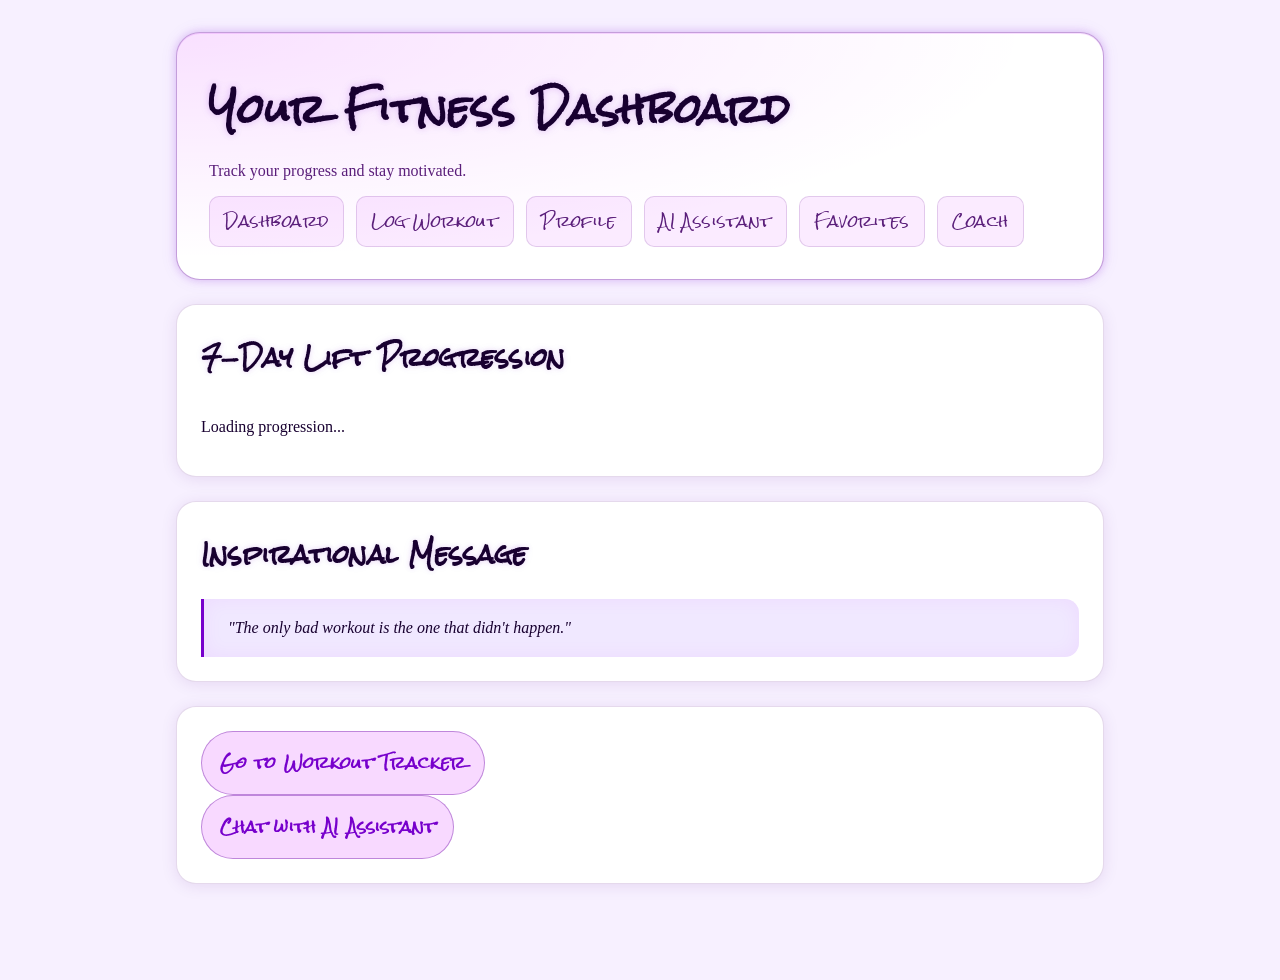
<file: home copy.html>
<!DOCTYPE html>
<html lang="en">
  <head>
    <meta charset="UTF-8" />
    <meta name="viewport" content="width=device-width, initial-scale=1.0" />
    <title>Home – Strength Tracker</title>
    <link rel="stylesheet" href="styles.css" />
  </head>
  <body>
    <main class="app-shell">
      <header class="app-header">
        <div class="header-top">
          <div>
            <h1>Your Fitness Dashboard</h1>
            <p>Track your progress and stay motivated.</p>
          </div>
          <nav class="nav-links">
            <a href="home.html">Dashboard</a>
            <a href="index.html">Log Workout</a>
            <a href="profile.html">Profile</a>
            <a href="chatbot.html">AI Assistant</a>
            <a href="favorites.html">Favorites</a>
            <a href="coach.html">Coach</a>
          </nav>
        </div>
      </header>

      <section class="log-card">
        <h2>7-Day Lift Progression</h2>
        <div id="progression-list">
          <p>Loading progression...</p>
        </div>
      </section>

      <section class="log-card">
        <h2>Inspirational Message</h2>
        <blockquote id="inspirational-message">
          "The only bad workout is the one that didn't happen."
        </blockquote>
      </section>

      <section class="log-card">
        <a href="index.html" class="account-link">Go to Workout Tracker</a>
        <br>
        <a href="chatbot.html" class="account-link">Chat with AI Assistant</a>
      </section>
    </main>

    <script src="home.js"></script>
  </body>
</html>
</file>
<file: styles.css>
@import url('https://fonts.googleapis.com/css2?family=Permanent+Marker&family=Rock+Salt&display=swap');

:root {
  color-scheme: dark;
  font-family: 'Permanent Marker', cursive;
  --font-graffiti: 'Rock Salt', cursive;
  --glow-graffiti: 0 0 14px rgba(204, 0, 255, 0.75), 0 0 36px rgba(204, 0, 255, 0.35);
  background: var(--bg);
  color: var(--text);

  --neon: #cc00ff;
  --neon-dim: rgba(204, 0, 255, 0.55);
  --neon-glow: 0 0 12px rgba(204, 0, 255, 0.7), 0 0 32px rgba(204, 0, 255, 0.35);
  --neon-glow-sm: 0 0 8px rgba(204, 0, 255, 0.55);
  --hot: #ff00cc;
  --bg: #07000f;
  --bg-card: #0f0020;
  --bg-surface: #160030;
  --bg-lift: #1c0038;
  --border: rgba(204, 0, 255, 0.22);
  --border-bright: rgba(204, 0, 255, 0.55);
  --text: #eddeff;
  --text-dim: #9966bb;
  --text-muted: #5a3575;
  --danger: #ff2266;
  --success: #00ffaa;

  /* theme-adaptive helpers */
  --text-heading: #ffffff;
  --glow-h2: 0 0 10px rgba(204, 0, 255, 0.5), 0 0 24px rgba(204, 0, 255, 0.2);
  --glow-h3: 0 0 8px rgba(204, 0, 255, 0.4);
  --shadow-card: 0 8px 32px rgba(0, 0, 0, 0.5);
  --bg-modal: rgba(0, 0, 0, 0.75);
  --google-btn-bg: #1a1a2e;
}

/* ── Graffiti type ───────────────────────────────────────────────── */
h1, h2, h3,
.nav-links a,
button,
.step-indicator,
legend,
.session-card-header h3,
.warmup-active-name,
.account-link {
  font-family: var(--font-graffiti);
  font-weight: 700;
  letter-spacing: 0.01em;
}

h1 {
  text-shadow: var(--glow-graffiti);
}

h2 {
  text-shadow: var(--glow-h2);
}

h3 {
  text-shadow: var(--glow-h3);
}

.nav-links a {
  text-shadow: none;
  letter-spacing: 0.03em;
}

.nav-links a:hover {
  text-shadow: var(--neon-glow-sm);
}

button {
  letter-spacing: 0.04em;
}

* {
  box-sizing: border-box;
}

html {
  overflow-x: hidden;
}

body {
  margin: 0;
  min-height: 100dvh; /* dvh accounts for Safari's collapsible address bar */
  overflow-x: hidden;
  width: 100%;
  background: var(--bg);
}

/* ── Layout ─────────────────────────────────────────────────────── */
.app-shell {
  max-width: 960px;
  margin: 0 auto;
  /* Safe area insets for iPhone notch + home bar */
  padding: 0
    max(1rem, env(safe-area-inset-right))
    max(4rem, calc(2rem + env(safe-area-inset-bottom)))
    max(1rem, env(safe-area-inset-left));
  min-width: 0;
}

@media (min-width: 640px) {
  .app-shell {
    margin: 2rem auto;
  }
}

/* ── Header ──────────────────────────────────────────────────────── */
.app-header {
  background: var(--bg-card);
  border: 1px solid var(--border-bright);
  color: var(--text);
  padding: 2rem;
  border-radius: 24px;
  box-shadow: var(--neon-glow), inset 0 1px 0 rgba(204, 0, 255, 0.12);
  position: relative;
  overflow: hidden;
}

.app-header::before {
  content: '';
  position: absolute;
  inset: 0;
  background: radial-gradient(ellipse at top left, rgba(204, 0, 255, 0.12) 0%, transparent 65%);
  pointer-events: none;
}

.app-header h1 {
  margin: 0 0 0.5rem;
  font-size: clamp(1.8rem, 3vw, 2.8rem);
  color: var(--text-heading);
  text-shadow: var(--glow-graffiti);
  letter-spacing: 0.02em;
}

.app-header p {
  margin: 0;
  color: var(--text-dim);
}

.header-top {
  display: flex;
  flex-wrap: wrap;
  justify-content: space-between;
  align-items: center;
  gap: 1rem;
  position: relative;
}

.nav-links {
  display: flex;
  gap: 0.75rem;
  flex-wrap: wrap;
}

.nav-links a {
  color: var(--text-dim);
  text-decoration: none;
  padding: 0.45rem 0.9rem;
  border-radius: 10px;
  background: rgba(204, 0, 255, 0.08);
  border: 1px solid var(--border);
  font-weight: 400;
  font-size: 0.95rem;
  transition: all 0.2s ease;
}

.nav-links a:hover {
  color: var(--text-heading);
  background: rgba(204, 0, 255, 0.2);
  border-color: var(--border-bright);
  text-shadow: var(--neon-glow-sm);
  box-shadow: var(--neon-glow-sm);
}

.account-link {
  display: inline-flex;
  align-items: center;
  justify-content: center;
  padding: 0.75rem 1.1rem;
  border-radius: 999px;
  background: rgba(204, 0, 255, 0.15);
  border: 1px solid var(--border-bright);
  color: var(--neon);
  text-decoration: none;
  font-weight: 700;
  transition: all 0.2s ease;
}

.account-link:hover {
  background: rgba(204, 0, 255, 0.28);
  box-shadow: var(--neon-glow-sm);
}

/* ── Cards ───────────────────────────────────────────────────────── */
.workout-form-card,
.log-card,
.signup-card {
  background: var(--bg-card);
  border: 1px solid var(--border);
  margin-top: 1.5rem;
  border-radius: 20px;
  padding: 1.5rem;
  box-shadow: var(--shadow-card);
}

.workout-form-card h2,
.log-card h2 {
  margin: 0 0 1rem;
  color: var(--text);
}

/* ── Step wizard ─────────────────────────────────────────────────── */
.step-indicator {
  margin-top: 1rem;
  font-weight: 700;
  color: var(--neon);
  text-align: center;
  padding: 0.5rem;
  background: rgba(204, 0, 255, 0.08);
  border-radius: 12px;
  border: 1px solid var(--border);
  text-shadow: var(--neon-glow-sm);
}

.step {
  display: none;
  margin-top: 1.5rem;
  animation: fadeIn 0.3s ease-in-out;
}

.step.active {
  display: block;
}

@keyframes fadeIn {
  from { opacity: 0; transform: translateY(10px); }
  to   { opacity: 1; transform: translateY(0); }
}

.wizard-footer {
  display: flex;
  justify-content: space-between;
  align-items: center;
  gap: 0.75rem;
  margin-top: 2rem;
  padding-top: 1.5rem;
  border-top: 1px solid var(--border);
}

.button-row {
  display: flex;
  flex-wrap: wrap;
  gap: 1rem;
  margin-top: 1rem;
}

/* ── Buttons ─────────────────────────────────────────────────────── */
button {
  cursor: pointer;
  border: none;
  border-radius: 14px;
  padding: 1rem 1.25rem;
  background: var(--neon);
  color: #fff;
  font-weight: 700;
  font-family: var(--font-graffiti);
  font-weight: 700;
  transition: all 0.2s ease;
  box-shadow: 0 0 14px rgba(204, 0, 255, 0.45);
}

button:hover {
  transform: translateY(-2px);
  box-shadow: var(--neon-glow);
  background: #d900ff;
}

button:disabled {
  opacity: 0.35;
  cursor: not-allowed;
  transform: none;
  box-shadow: none;
}

.primary-button,
.btn-primary {
  background: var(--neon);
  color: #fff;
  border: none;
  border-radius: 14px;
  padding: 1rem 1.25rem;
  font-weight: 700;
  box-shadow: 0 0 14px rgba(204, 0, 255, 0.45);
}

.primary-button:hover,
.btn-primary:hover {
  background: #d900ff;
  box-shadow: var(--neon-glow);
  transform: translateY(-2px);
}

.secondary-button,
.btn-secondary {
  background: transparent;
  color: var(--text-dim);
  border: 1px solid var(--border);
  border-radius: 14px;
  padding: 1rem 1.25rem;
  font-weight: 700;
  box-shadow: none;
}

.secondary-button:hover,
.btn-secondary:hover {
  color: var(--text);
  border-color: var(--border-bright);
  background: rgba(204, 0, 255, 0.08);
  box-shadow: var(--neon-glow-sm);
  transform: translateY(-1px);
}

.google-button {
  background: var(--google-btn-bg);
  color: var(--text);
  border: 1px solid var(--border);
  border-radius: 14px;
  padding: 1rem 1.25rem;
  font-weight: 700;
}

.google-button:hover {
  border-color: var(--border-bright);
  background: #220040;
  box-shadow: var(--neon-glow-sm);
}

/* ── Inputs ──────────────────────────────────────────────────────── */
input,
textarea,
select {
  width: 100%;
  padding: 0.9rem 1rem;
  border-radius: 14px;
  border: 1px solid var(--border);
  font-size: 1rem;
  font-family: inherit;
  background: var(--bg-surface);
  color: var(--text);
  transition: border-color 0.2s ease, box-shadow 0.2s ease;
  outline: none;
}

input:focus,
textarea:focus,
select:focus {
  border-color: var(--neon);
  box-shadow: var(--neon-glow-sm);
}

input::placeholder,
textarea::placeholder {
  color: var(--text-muted);
}

select option {
  background: var(--bg-surface);
  color: var(--text);
}

textarea {
  resize: vertical;
}

#edit-warmup-steps {
  min-height: 120px;
}

label {
  display: block;
  font-weight: 600;
  margin-bottom: 0.75rem;
  color: var(--text-dim);
  font-size: 0.93rem;
}

fieldset {
  border: 1px solid var(--border);
  border-radius: 16px;
  padding: 1rem 1.25rem;
}

legend {
  padding: 0 0.5rem;
  font-weight: 700;
  color: var(--neon);
}

.row {
  display: grid;
  grid-template-columns: repeat(auto-fit, minmax(min(150px, 100%), 1fr));
  gap: 1rem;
}

@media (max-width: 640px) {
  .row {
    grid-template-columns: 1fr;
  }
}

.workout-form-card form,
.log-card form,
.signup-card form {
  display: grid;
  gap: 1.25rem;
}

/* ── Autocomplete ────────────────────────────────────────────────── */
.autocomplete-label {
  position: relative;
}

.autocomplete {
  position: relative;
}

.suggestion-list {
  display: none;
  position: absolute;
  width: 100%;
  margin: 0.5rem 0 0;
  padding: 0.25rem 0;
  list-style: none;
  background: var(--bg-lift);
  border: 1px solid var(--border-bright);
  border-radius: 16px;
  box-shadow: var(--neon-glow), 0 12px 32px rgba(0, 0, 0, 0.6);
  max-height: 220px;
  overflow-y: auto;
  z-index: 10;
}

.suggestion-item {
  padding: 0.75rem 1rem;
  cursor: pointer;
  color: var(--text);
  font-size: 0.95rem;
}

.suggestion-item:hover,
.suggestion-item.active {
  background: rgba(204, 0, 255, 0.15);
  color: var(--text-heading);
}

/* ── Misc form ───────────────────────────────────────────────────── */
.favorite-checkbox {
  display: flex;
  align-items: center;
  gap: 0.5rem;
  margin: 1rem 0 0;
  font-weight: 600;
  color: var(--text-dim);
}

.favorite-checkbox input {
  width: 18px;
  height: 18px;
  accent-color: var(--neon);
}

.checkbox-grid {
  display: grid;
  grid-template-columns: repeat(auto-fit, minmax(min(180px, 100%), 1fr));
  gap: 0.75rem;
}

.checkbox-grid label {
  display: flex;
  align-items: center;
  gap: 0.75rem;
  font-weight: 500;
  color: var(--text);
  margin-bottom: 0;
}

/* ── Workout / session cards ─────────────────────────────────────── */
.current-workout-card {
  margin-top: 1.5rem;
}

.session-card {
  border: 1px solid var(--border);
  border-radius: 18px;
  padding: 1rem;
  margin-bottom: 1rem;
  background: var(--bg-card);
  transition: border-color 0.2s ease;
}

.session-card:hover {
  border-color: var(--border-bright);
}

.session-card-header {
  display: flex;
  justify-content: space-between;
  align-items: flex-start;
  gap: 1rem;
  margin-bottom: 1rem;
}

.session-meta {
  color: var(--text-muted);
  font-size: 0.95rem;
  margin-top: 0.25rem;
}

.session-actions {
  display: flex;
  flex-wrap: wrap;
  gap: 0.75rem;
}

.exercise-list {
  display: grid;
  gap: 0.75rem;
}

.exercise-item {
  display: flex;
  justify-content: space-between;
  align-items: center;
  gap: 1rem;
  background: var(--bg-surface);
  border: 1px solid var(--border);
  border-radius: 14px;
  padding: 0.85rem 1rem;
  transition: border-color 0.2s ease;
}

.exercise-item:hover {
  border-color: rgba(204, 0, 255, 0.4);
}

.exercise-summary {
  display: grid;
  gap: 0.25rem;
}

.exercise-summary strong {
  font-size: 1rem;
  color: var(--text);
}

.exercise-summary span {
  color: var(--text-dim);
  font-size: 0.93rem;
}

.exercise-actions {
  display: flex;
  gap: 0.5rem;
  align-items: center;
}

.drag-handle {
  cursor: grab;
  color: var(--text-dim);
  font-size: 1.4rem;
  padding: 0.25rem 0.6rem;
  user-select: none;
  line-height: 1;
  flex-shrink: 0;
  touch-action: none;
  min-width: 2.5rem;
  min-height: 2.5rem;
  display: flex;
  align-items: center;
  justify-content: center;
}

.drag-handle:active {
  cursor: grabbing;
  color: var(--neon);
}

.exercise-item[draggable] {
  cursor: default;
}

.exercise-item.dragging {
  opacity: 0.35;
  border-style: dashed;
}

.exercise-item.drag-over {
  border-color: var(--border-bright);
  background: rgba(204, 0, 255, 0.1);
}

.btn-icon {
  background: var(--bg-lift);
  color: var(--text-dim);
  border: 1px solid var(--border);
  border-radius: 8px;
  padding: 0;
  width: 2rem;
  height: 2rem;
  font-size: 0.9rem;
  display: flex;
  align-items: center;
  justify-content: center;
  cursor: pointer;
  transition: all 0.15s ease;
  box-shadow: none;
}

.btn-icon:hover:not(:disabled) {
  background: rgba(204, 0, 255, 0.15);
  border-color: var(--border-bright);
  color: #fff;
  transform: none;
  box-shadow: none;
}

.btn-icon:disabled {
  opacity: 0.2;
  cursor: not-allowed;
}

.exercise-delete,
.remove-favorite {
  border: none;
  background: rgba(255, 34, 102, 0.15);
  color: var(--danger);
  border: 1px solid rgba(255, 34, 102, 0.3);
  border-radius: 12px;
  padding: 0.5rem 0.75rem;
  cursor: pointer;
  font-weight: 600;
  box-shadow: none;
  font-family: inherit;
}

.exercise-delete:hover,
.remove-favorite:hover {
  background: rgba(255, 34, 102, 0.28);
  box-shadow: 0 0 10px rgba(255, 34, 102, 0.4);
  transform: translateY(-1px);
}

.favorite-toggle,
.exercise-favorite {
  border: 1px solid var(--border);
  background: var(--bg-lift);
  color: var(--text-dim);
  width: 2.5rem;
  height: 2.5rem;
  border-radius: 12px;
  font-size: 1.25rem;
  display: inline-flex;
  align-items: center;
  justify-content: center;
  transition: all 0.2s ease;
  box-shadow: none;
}

.exercise-favorite {
  width: 2rem;
  height: 2rem;
  font-size: 1rem;
  border-radius: 8px;
}

.favorite-toggle:hover,
.exercise-favorite:hover {
  border-color: var(--border-bright);
  color: var(--neon);
  background: rgba(204, 0, 255, 0.1);
  box-shadow: var(--neon-glow-sm);
  transform: none;
}

.favorite-active {
  background: rgba(255, 200, 0, 0.12) !important;
  color: #ffcc00 !important;
  border-color: rgba(255, 200, 0, 0.4) !important;
  box-shadow: 0 0 8px rgba(255, 200, 0, 0.3) !important;
}

.exercise-card-header {
  display: flex;
  justify-content: space-between;
  align-items: center;
  margin-bottom: 0.75rem;
}

/* ── Log header / clear ──────────────────────────────────────────── */
.log-header {
  display: flex;
  justify-content: space-between;
  align-items: center;
  gap: 1rem;
}

#clear-log {
  background: rgba(255, 34, 102, 0.15);
  color: var(--danger);
  border: 1px solid rgba(255, 34, 102, 0.35);
  box-shadow: none;
}

#clear-log:hover {
  background: rgba(255, 34, 102, 0.28);
  box-shadow: 0 0 12px rgba(255, 34, 102, 0.45);
}

.workout-list {
  display: grid;
  gap: 1rem;
}

.exercise-card {
  padding: 1.2rem;
  border-radius: 18px;
  border: 1px solid var(--border);
  background: var(--bg-card);
  transition: border-color 0.2s ease;
}

.exercise-card:hover {
  border-color: rgba(204, 0, 255, 0.4);
}

.exercise-card h3 {
  margin: 0 0 0.5rem;
  color: var(--text);
}

.exercise-meta {
  display: flex;
  flex-wrap: wrap;
  gap: 0.75rem 1.5rem;
  color: var(--text-dim);
}

.empty-state {
  color: var(--text-muted);
  padding: 1.25rem;
  border-radius: 16px;
  background: var(--bg-surface);
  border: 1px dashed var(--border);
}

.rep-hint {
  margin: 0;
  font-size: 0.78rem;
  font-weight: 600;
  color: var(--neon-dim, rgba(204, 0, 255, 0.55));
  text-align: center;
  letter-spacing: 0.02em;
}

/* ── Auth ────────────────────────────────────────────────────────── */
.hidden {
  display: none !important;
}

.signin-error {
  color: var(--danger);
  margin-top: 0.75rem;
  font-size: 0.95rem;
}

.signin-form {
  margin-top: 1rem;
}

.signin-form label {
  display: block;
  margin-bottom: 1rem;
}

.back-link {
  margin-top: 1rem;
  display: inline-block;
  color: var(--neon);
  text-decoration: none;
}

.back-link:hover {
  text-shadow: var(--neon-glow-sm);
}

/* ── Chatbot ─────────────────────────────────────────────────────── */
.chat-section {
  margin-top: 2rem;
  padding: 1.5rem;
  border-radius: 18px;
  border: 1px solid var(--border);
  background: var(--bg-card);
}

.chat-messages {
  height: 400px;
  overflow-y: auto;
  margin-bottom: 1rem;
  padding: 1rem;
  border-radius: 12px;
  background: var(--bg);
  border: 1px solid var(--border);
}

.message {
  margin-bottom: 1rem;
  padding: 0.75rem;
  border-radius: 12px;
}

.bot-message {
  background: var(--bg-surface);
  border: 1px solid var(--border);
  color: var(--text);
}

.user-message {
  background: rgba(204, 0, 255, 0.15);
  border: 1px solid var(--border-bright);
  color: #fff;
  text-align: right;
}

.chat-input-container {
  display: flex;
  gap: 0.5rem;
  align-items: center;
  min-width: 0;
}

#chat-input {
  flex: 1;
  padding: 0.75rem;
  border: 1px solid var(--border);
  border-radius: 12px;
  font-size: 1rem;
  background: var(--bg-surface);
  color: var(--text);
}

#chat-input:focus {
  border-color: var(--neon);
  box-shadow: var(--neon-glow-sm);
}

#voice-input-btn,
#voice-output-btn {
  padding: 0.75rem;
  border: 1px solid var(--border);
  border-radius: 12px;
  background: var(--bg-lift);
  color: var(--text-dim);
  cursor: pointer;
  font-size: 1rem;
  transition: all 0.2s ease;
  box-shadow: none;
}

#voice-input-btn:hover,
#voice-output-btn:hover {
  border-color: var(--border-bright);
  color: var(--neon);
  background: rgba(204, 0, 255, 0.12);
  transform: none;
  box-shadow: var(--neon-glow-sm);
}

#send-button {
  padding: 0.75rem 1.5rem;
}

/* ── Divider ─────────────────────────────────────────────────────── */
.divider {
  text-align: center;
  margin: 2rem 0;
  color: var(--text-muted);
  font-weight: 600;
  position: relative;
}

.divider::before,
.divider::after {
  content: '';
  position: absolute;
  top: 50%;
  width: 40%;
  height: 1px;
  background: var(--border);
}

.divider::before { left: 0; }
.divider::after  { right: 0; }

/* ── Coach ───────────────────────────────────────────────────────── */
.coach-screen {
  animation: fadeIn 0.3s ease;
}

.coach-screen.hidden {
  display: none !important;
}

.workouts-grid {
  display: grid;
  grid-template-columns: repeat(auto-fill, minmax(min(200px, 100%), 1fr));
  gap: 1rem;
  margin-bottom: 1rem;
}

.coach-workout-card {
  background: var(--bg-card);
  border: 1px solid var(--border);
  border-radius: 16px;
  padding: 1.5rem;
  text-align: center;
  transition: border-color 0.2s ease, background 0.2s ease;
  display: flex;
  flex-direction: column;
  gap: 1rem;
}

.coach-workout-card:hover {
  border-color: var(--border-bright);
  background: rgba(204, 0, 255, 0.04);
}

.workout-card-actions {
  display: flex;
  gap: 0.5rem;
  justify-content: center;
}

.workout-card-actions button {
  flex: 1;
}

.coach-workout-card h3 {
  margin: 0;
  color: var(--text);
  font-size: 1.1rem;
}

.coach-workout-card p {
  margin: 0;
  color: var(--text-dim);
  font-size: 0.95rem;
}

.coach-progress {
  margin-bottom: 1.5rem;
}

#progress-text {
  font-size: 0.95rem;
  color: var(--text-dim);
  margin-bottom: 0.5rem;
  font-weight: 600;
}

.progress-bar {
  width: 100%;
  height: 8px;
  background: var(--bg-lift);
  border-radius: 999px;
  overflow: hidden;
  border: 1px solid var(--border);
}

#progress-fill {
  height: 100%;
  background: linear-gradient(90deg, var(--neon), var(--hot));
  box-shadow: 0 0 12px rgba(204, 0, 255, 0.7);
  transition: width 0.3s ease;
}

.exercises-coach-list {
  display: grid;
  gap: 0.75rem;
}

.exercise-selection-item {
  background: var(--bg-surface);
  border: 1px solid var(--border);
  border-radius: 14px;
  padding: 1rem;
  display: flex;
  justify-content: space-between;
  align-items: center;
  gap: 1rem;
  transition: all 0.2s ease;
}

.exercise-selection-item:hover {
  border-color: var(--border-bright);
  background: rgba(204, 0, 255, 0.07);
}

.exercise-selection-item.logged {
  background: rgba(0, 255, 170, 0.06);
  border-color: rgba(0, 255, 170, 0.3);
}

.exercise-selection-item.missed {
  background: rgba(255, 200, 0, 0.06);
  border-color: rgba(255, 200, 0, 0.3);
}

.exercise-selection-info {
  display: grid;
  gap: 0.25rem;
  flex: 1;
}

.exercise-selection-info strong {
  color: var(--text);
}

.exercise-selection-info span {
  color: var(--text-dim);
  font-size: 0.9rem;
}

.ex-recent-log {
  color: var(--success) !important;
  font-weight: 600;
}

.exercise-selection-item .status {
  font-weight: 600;
  color: var(--success);
}

.exercise-selection-item.missed .status {
  color: #ffcc00;
}

.button-group {
  display: flex;
  gap: 1rem;
  margin-top: 1.5rem;
  flex-wrap: wrap;
}

.button-group button {
  flex: 1;
  min-width: 120px;
}

#new-workout-form {
  display: grid;
  gap: 1rem;
}

#new-workout-form label {
  display: block;
}

#new-workout-form input,
#new-workout-form button {
  width: 100%;
}

.workout-summary {
  background: var(--bg-surface);
  border: 1px solid var(--border);
  border-radius: 14px;
  padding: 1.5rem;
  margin-bottom: 1.5rem;
}

.summary-stats {
  display: grid;
  gap: 0.5rem;
}

/* ── Automated Coach (coach.html) ────────────────────────────────── */
.coach-label {
  font-size: 0.7rem;
  font-weight: 700;
  letter-spacing: 0.12em;
  text-transform: uppercase;
  color: var(--neon);
  margin: 0 0 0.4rem;
  font-family: inherit;
}

.coach-home-card {
  text-align: center;
  padding: 2.5rem 2rem;
}

.coach-home-card h2 {
  font-size: clamp(1.6rem, 3vw, 2.4rem);
  margin: 0 0 0.4rem;
  color: var(--text-heading);
  text-shadow: var(--glow-graffiti);
}

.coach-meta {
  color: var(--text-muted);
  font-size: 0.88rem;
  margin: 0 0 0.5rem;
}

.coach-preview {
  color: var(--text-dim);
  font-size: 0.92rem;
  margin: 0 0 1.75rem;
}

.coach-home-actions {
  display: flex;
  flex-direction: column;
  gap: 0.75rem;
  align-items: center;
}

.coach-home-actions button {
  width: 100%;
  max-width: 320px;
}

.coach-choose-list {
  display: grid;
  gap: 0.75rem;
  margin-top: 1rem;
}

.coach-choose-card {
  display: flex;
  justify-content: space-between;
  align-items: center;
  padding: 1rem 1.25rem;
  background: var(--bg-surface);
  border: 1px solid var(--border);
  border-radius: 14px;
  color: var(--text);
  text-align: left;
  transition: border-color 0.2s ease, background 0.2s ease;
  gap: 1rem;
  flex-wrap: wrap;
}

.coach-choose-card:hover {
  border-color: var(--border-bright);
  background: rgba(204, 0, 255, 0.06);
}

.coach-choose-card strong {
  font-family: var(--font-graffiti);
  font-weight: 700;
  font-size: 1.05rem;
  display: block;
}

.coach-choose-card span {
  color: var(--text-muted);
  font-size: 0.85rem;
  display: block;
}

.choose-card-info {
  flex: 1;
  min-width: 0;
}

.choose-card-actions {
  display: flex;
  gap: 0.5rem;
  flex-shrink: 0;
}

.coach-progress-wrap {
  margin-bottom: 0.5rem;
}

.coach-progress-bar-track {
  width: 100%;
  height: 8px;
  background: var(--bg-lift);
  border-radius: 999px;
  overflow: hidden;
  border: 1px solid var(--border);
  margin-bottom: 0.4rem;
}

.coach-progress-bar-fill {
  height: 100%;
  background: linear-gradient(90deg, var(--neon), var(--hot));
  box-shadow: 0 0 12px rgba(204, 0, 255, 0.7);
  transition: width 0.4s ease;
  border-radius: 999px;
}

.coach-progress-label {
  font-size: 0.82rem;
  color: var(--text-muted);
  text-align: right;
  margin: 0;
}

.coach-exercise-name {
  font-size: clamp(1.8rem, 4vw, 2.8rem);
  color: var(--text-heading);
  margin: 0 0 0.5rem;
  text-shadow: var(--glow-graffiti);
  line-height: 1.1;
}

.coach-target {
  font-size: 1rem;
  color: var(--neon);
  font-weight: 600;
  margin: 0 0 0.3rem;
}

.coach-last-time {
  font-size: 0.85rem;
  color: var(--text-muted);
  margin: 0 0 1.5rem;
}

.coach-log-form {
  display: grid;
  gap: 1rem;
  margin-bottom: 1.25rem;
}

.coach-action-row {
  display: flex;
  flex-direction: column;
  gap: 0.75rem;
}

.coach-action-row button {
  width: 100%;
}

.coach-panel {
  margin-top: 1.25rem;
  background: var(--bg-surface);
  border: 1px solid var(--border-bright);
  border-radius: 16px;
  padding: 1.25rem;
  animation: fadeIn 0.2s ease;
}

.coach-panel-title {
  font-size: 0.95rem;
  font-weight: 700;
  color: var(--text);
  margin: 0 0 1rem;
}

.mt-label {
  font-size: 0.72rem;
  font-weight: 700;
  letter-spacing: 0.1em;
  text-transform: uppercase;
  color: var(--text-muted);
  margin: 0.75rem 0 0.5rem;
  font-family: inherit;
}

.mt-label:first-child { margin-top: 0; }

.coach-alt-btn {
  display: block;
  width: 100%;
  text-align: left;
  margin-bottom: 0.4rem;
  background: rgba(204, 0, 255, 0.08);
  border: 1px solid var(--border);
  color: var(--text);
  border-radius: 10px;
  padding: 0.6rem 0.9rem;
  font-size: 0.9rem;
  font-family: inherit;
  box-shadow: none;
  transition: all 0.15s ease;
}

.coach-alt-btn:hover {
  background: rgba(204, 0, 255, 0.18);
  border-color: var(--border-bright);
  transform: none;
  box-shadow: none;
}

.mt-footer {
  display: flex;
  gap: 0.75rem;
  margin-top: 1rem;
}

.mt-footer button {
  flex: 1;
  padding: 0.65rem;
  font-size: 0.85rem;
}

.coach-complete-stats {
  font-size: 2rem;
  font-family: var(--font-graffiti);
  font-weight: 700;
  color: var(--neon);
  text-shadow: var(--glow-graffiti);
  margin: 0.75rem 0 1.5rem;
}

.coach-complete-of,
.coach-complete-label {
  font-size: 1.1rem;
  color: var(--text-dim);
}

.coach-skipped-list {
  display: grid;
  gap: 0.6rem;
  margin-bottom: 1.5rem;
}

.complete-skipped-item {
  display: flex;
  justify-content: space-between;
  align-items: center;
  gap: 1rem;
  background: var(--bg-surface);
  border: 1px solid rgba(255, 200, 0, 0.3);
  border-radius: 12px;
  padding: 0.85rem 1rem;
}

.complete-skipped-item span {
  color: var(--text-dim);
  font-size: 0.95rem;
}

.complete-skipped-item button {
  flex-shrink: 0;
  padding: 0.45rem 0.85rem;
  font-size: 0.85rem;
}

.view-skipped-btn {
  width: 100%;
  margin-top: 1rem;
  font-size: 0.9rem;
  opacity: 0.85;
}

#undo-last-btn {
  width: 100%;
  margin-top: 0.5rem;
  font-size: 0.9rem;
  opacity: 0.85;
}

.end-early-wrap {
  margin-top: 2rem;
  text-align: center;
}

.end-early-btn {
  background: none;
  border: none;
  color: var(--text-muted);
  font-size: 0.78rem;
  font-family: inherit;
  padding: 0.25rem 0.5rem;
  box-shadow: none;
  text-decoration: underline;
  text-underline-offset: 3px;
  cursor: pointer;
  letter-spacing: 0.02em;
}

.end-early-btn:hover {
  color: var(--danger);
  background: none;
  transform: none;
  box-shadow: none;
}

.coach-quit-panel {
  margin-top: 1rem;
  background: rgba(255, 34, 102, 0.06);
  border: 1px solid rgba(255, 34, 102, 0.3);
  border-radius: 14px;
  padding: 1.25rem;
  text-align: center;
  animation: fadeIn 0.2s ease;
}

.quit-tease {
  font-family: var(--font-graffiti);
  font-weight: 700;
  font-size: 1.3rem;
  color: var(--danger);
  text-shadow: 0 0 12px rgba(255, 34, 102, 0.5);
  margin: 0 0 1rem;
  letter-spacing: 0.02em;
}

.quit-actions {
  display: flex;
  gap: 0.75rem;
  justify-content: center;
  flex-wrap: wrap;
}

.quit-actions button {
  flex: 1;
  min-width: 120px;
  max-width: 200px;
  padding: 0.75rem;
  font-size: 0.9rem;
}

.quit-confirm-btn {
  background: rgba(255, 34, 102, 0.2);
  color: var(--danger);
  border: 1px solid rgba(255, 34, 102, 0.4);
  box-shadow: none;
}

.quit-confirm-btn:hover {
  background: rgba(255, 34, 102, 0.35);
  box-shadow: 0 0 12px rgba(255, 34, 102, 0.4);
  transform: none;
}

.quit-discard-btn {
  background: rgba(255, 140, 0, 0.15);
  color: var(--warning, #ff8c00);
  border: 1px solid rgba(255, 140, 0, 0.35);
  box-shadow: none;
}

.quit-discard-btn:hover {
  background: rgba(255, 140, 0, 0.3);
  transform: none;
}

/* ── Set-by-set UI ───────────────────────────────────────────────── */
.set-by-set-ui {
  display: flex;
  flex-direction: column;
  gap: 0.75rem;
}

.set-current-label {
  font-family: var(--font-graffiti);
  font-size: 1.05rem;
  color: var(--neon);
  letter-spacing: 0.03em;
  margin: 0;
}

.logged-sets-list {
  display: flex;
  flex-direction: column;
  gap: 0.2rem;
}

.logged-set-item {
  font-size: 0.82rem;
  color: var(--text-muted);
  padding: 0.2rem 0;
  border-bottom: 1px solid var(--border);
}

/* ── Per-set rows ────────────────────────────────────────────────── */
.sets-detail-list {
  display: grid;
  gap: 0.5rem;
}

.set-row {
  display: grid;
  grid-template-columns: auto 1fr 1fr;
  align-items: center;
  gap: 0.5rem;
}

.set-label {
  font-size: 0.8rem;
  color: var(--text-muted);
  white-space: nowrap;
  min-width: 3rem;
}

.set-row input[type="number"] {
  padding: 0.35rem 0.5rem;
  font-size: 0.9rem;
  width: 100%;
}

/* ── Summary stats ───────────────────────────────────────────────── */
.summary-stats p {
  margin: 0;
  color: var(--text);
  font-size: 1rem;
  line-height: 1.5;
}

.summary-stats strong {
  color: var(--neon);
  text-shadow: var(--neon-glow-sm);
}

.missed-section {
  margin-top: 1.5rem;
  padding-top: 1.5rem;
  border-top: 1px solid var(--border);
}

.missed-section.hidden {
  display: none;
}

.missed-section h3 {
  margin: 0 0 1rem;
  color: var(--text);
}

#missed-list {
  margin-bottom: 1rem;
}

.add-exercise-toggle {
  width: 100%;
  margin-top: 1rem;
}

.add-exercise-panel {
  margin-top: 1rem;
  padding: 1.25rem;
  border: 1px solid var(--border);
  border-radius: 16px;
  background: var(--bg-surface);
  display: grid;
  gap: 1rem;
}

.add-exercise-panel h3 {
  margin: 0;
  color: var(--text);
}

.cancel-add-exercise {
  width: 100%;
}

.current-chatbot-workout {
  margin-top: 2rem;
  padding: 1.5rem;
  border-radius: 18px;
  border: 1px solid var(--border);
  background: var(--bg-card);
}


/* ── Warmup modal ────────────────────────────────────────────────── */
.warmup-modal-content {
  max-width: 580px;
  max-height: 88vh;
  overflow-y: auto;
}

.warmup-subtitle {
  margin: 0 0 1.25rem;
  color: var(--text-dim);
  font-size: 0.93rem;
}

.warmup-section-label {
  margin: 0 0 0.6rem;
  font-size: 0.78rem;
  font-weight: 700;
  letter-spacing: 0.08em;
  text-transform: uppercase;
  color: var(--text-muted);
}

.warmup-grid {
  display: grid;
  grid-template-columns: repeat(auto-fill, minmax(min(180px, 100%), 1fr));
  gap: 0.75rem;
  margin-bottom: 0.75rem;
}

.warmup-card {
  background: var(--bg-surface);
  border: 1px solid var(--border);
  border-radius: 14px;
  padding: 0.9rem 1rem;
  cursor: pointer;
  transition: all 0.18s ease;
}

.warmup-card:hover {
  border-color: var(--border-bright);
  background: rgba(204, 0, 255, 0.08);
  box-shadow: var(--neon-glow-sm);
}

.warmup-card-preferred {
  border-color: rgba(204, 0, 255, 0.4);
  background: rgba(204, 0, 255, 0.06);
  margin-bottom: 1.25rem;
}

.warmup-card-preferred:hover {
  border-color: var(--neon);
  box-shadow: var(--neon-glow);
}

.warmup-card-header {
  display: flex;
  justify-content: space-between;
  align-items: center;
  gap: 0.5rem;
  margin-bottom: 0.5rem;
}

.warmup-card-header strong {
  color: var(--text);
  font-size: 0.9rem;
}

.warmup-duration {
  font-size: 0.75rem;
  color: var(--neon);
  font-weight: 600;
  white-space: nowrap;
}

.warmup-steps-preview {
  margin: 0;
  padding-left: 1.1rem;
  list-style: decimal;
}

.warmup-steps-preview li {
  font-size: 0.8rem;
  color: var(--text-dim);
  line-height: 1.5;
}

.warmup-more {
  color: var(--text-muted) !important;
  font-style: italic;
}

.warmup-skip-btn {
  width: 100%;
  margin-top: 0.5rem;
}

.warmup-active-name {
  margin: 0 0 1rem;
  font-size: 1.1rem;
  font-weight: 700;
  color: var(--neon);
  text-shadow: var(--neon-glow-sm);
}

.warmup-steps-list {
  margin: 0 0 1.5rem;
  padding-left: 1.25rem;
  display: grid;
  gap: 0.6rem;
}

/* ── Favorites page card actions ─────────────────────────────────── */
.fav-card-actions {
  display: flex;
  align-items: center;
  gap: 0.5rem;
  flex-shrink: 0;
}

.fav-rename-btn {
  font-size: 0.8rem;
  padding: 0.35rem 0.7rem;
  background: transparent;
  border: 1px solid var(--border);
  color: var(--text-dim);
  border-radius: 10px;
  cursor: pointer;
  font-family: var(--font-graffiti);
  font-weight: 700;
  transition: all 0.15s ease;
  box-shadow: none;
}

.fav-rename-btn:hover {
  border-color: var(--border-bright);
  color: var(--text);
  background: rgba(204, 0, 255, 0.08);
  transform: none;
  box-shadow: none;
}

.fav-delete-btn {
  font-size: 0.8rem;
  padding: 0.35rem 0.7rem;
  background: transparent;
  border: 1px solid rgba(255, 34, 102, 0.3);
  color: var(--danger);
  border-radius: 10px;
  cursor: pointer;
  font-family: var(--font-graffiti);
  font-weight: 700;
  transition: all 0.15s ease;
  box-shadow: none;
}

.fav-delete-btn:hover {
  background: rgba(255, 34, 102, 0.12);
  border-color: var(--danger);
  transform: none;
  box-shadow: none;
}

/* ── Notebook exercise inline edit ───────────────────────────────── */
.ex-select-actions {
  display: flex;
  gap: 0.4rem;
  align-items: center;
  flex-shrink: 0;
}

.ex-inline-edit {
  margin-top: 0.6rem;
  padding-top: 0.6rem;
  border-top: 1px solid var(--border);
  display: grid;
  grid-template-columns: 1fr auto auto auto;
  gap: 0.5rem;
  align-items: end;
  animation: fadeIn 0.15s ease;
}

.ex-edit-name-wrap {
  grid-column: 1 / -1;
  position: relative;
}

.ex-edit-name-wrap .ex-edit-name {
  width: 100%;
  padding: 0.4rem 0.6rem;
  font-size: 0.9rem;
  box-sizing: border-box;
}

.ex-inline-edit .ex-edit-name {
  grid-column: 1 / -1;
  padding: 0.4rem 0.6rem;
  font-size: 0.9rem;
}

.ex-inline-edit label {
  font-size: 0.75rem;
  color: var(--text-muted);
  display: flex;
  flex-direction: column;
  gap: 0.2rem;
}

.ex-inline-edit label input {
  width: 5rem;
  padding: 0.35rem 0.5rem;
  font-size: 0.85rem;
  text-align: center;
}

.ex-inline-edit-actions {
  grid-column: 1 / -1;
  display: flex;
  gap: 0.5rem;
}

/* ── Favorites edit panel ────────────────────────────────────────── */
.fav-edit-panel {
  margin-top: 1rem;
  padding-top: 1rem;
  border-top: 1px solid var(--border);
  display: grid;
  gap: 0.75rem;
  animation: fadeIn 0.15s ease;
}

.fav-edit-exercises {
  display: grid;
  gap: 0.75rem;
}

/* Each exercise is its own form-card */
.fav-edit-row {
  background: var(--bg-lift);
  border: 1px solid var(--border);
  border-radius: 14px;
  padding: 1rem;
  display: flex;
  flex-direction: column;
  gap: 0.9rem;
  transition: border-color 0.15s, box-shadow 0.15s;
}

.fav-edit-row.dragging {
  opacity: 0.35;
  border-style: dashed;
}

.fav-edit-row.drag-over {
  border-color: var(--neon);
  box-shadow: 0 0 0 2px rgba(204, 0, 255, 0.25);
}

.fav-edit-row-header {
  display: flex;
  align-items: center;
  gap: 0.5rem;
}

.fav-drag-handle {
  cursor: grab;
  color: var(--text-dim);
  font-size: 1.1rem;
  padding: 0.2rem 0.35rem;
  user-select: none;
  touch-action: none;
  flex-shrink: 0;
  min-width: 2rem;
  min-height: 2rem;
  display: flex;
  align-items: center;
  justify-content: center;
}

.fav-drag-handle:active {
  cursor: grabbing;
  color: var(--neon);
}

.fav-edit-name {
  flex: 1;
  font-size: 0.95rem;
  padding: 0.45rem 0.65rem;
}

.fav-delete-ex-btn {
  background: transparent;
  border: 1px solid rgba(255, 34, 102, 0.3);
  color: var(--danger);
  border-radius: 8px;
  padding: 0.3rem 0.6rem;
  cursor: pointer;
  font-size: 0.8rem;
  line-height: 1;
  flex-shrink: 0;
  transition: background 0.15s;
  box-shadow: none;
}

.fav-delete-ex-btn:hover {
  background: rgba(255, 34, 102, 0.15);
  transform: none;
  box-shadow: none;
}

.fav-edit-row-body {
  display: grid;
  gap: 0.75rem;
}

.fav-edit-notes {
  width: 100%;
  resize: vertical;
}

.fav-edit-footer {
  display: flex;
  align-items: center;
  justify-content: space-between;
  flex-wrap: wrap;
  gap: 0.5rem;
}

.fav-edit-actions {
  display: flex;
  gap: 0.5rem;
}

/* ── Workout timer ───────────────────────────────────────────────── */
#workout-timer-widget {
  display: flex;
  justify-content: center;
  margin-bottom: 0.75rem;
}

#workout-timer-widget:empty {
  display: none;
  margin-bottom: 0;
}

.timer-display {
  display: inline-flex;
  align-items: center;
  gap: 0.4rem;
  font-family: var(--font-graffiti);
  font-weight: 700;
  font-size: 1.5rem;
  color: var(--neon);
  padding: 0.35rem 1rem;
  background: rgba(204, 0, 255, 0.07);
  border: 1px solid rgba(204, 0, 255, 0.25);
  border-radius: 12px;
  letter-spacing: 0.06em;
  transition: color 0.4s, border-color 0.4s, background 0.4s;
}

.timer-display.timer-low {
  color: #ffaa00;
  border-color: rgba(255, 170, 0, 0.4);
  background: rgba(255, 170, 0, 0.07);
}

.timer-display.timer-critical {
  color: var(--danger);
  border-color: rgba(255, 34, 102, 0.5);
  background: rgba(255, 34, 102, 0.1);
  animation: pulse 0.6s ease-in-out infinite alternate;
}

.timer-display.timer-done {
  color: var(--text-dim);
  border-color: var(--border);
  background: transparent;
  font-size: 1.1rem;
}

/* ── Pick Your Song overlay ──────────────────────────────────────── */
.pick-song-overlay {
  position: fixed;
  inset: 0;
  background: rgba(0, 0, 0, 0.88);
  display: flex;
  align-items: center;
  justify-content: center;
  z-index: 9999;
  cursor: pointer;
  animation: fadeIn 0.25s ease;
}

.pick-song-content {
  text-align: center;
  padding: 2rem;
}

.pick-song-text {
  font-family: var(--font-graffiti);
  font-weight: 700;
  font-size: clamp(2.5rem, 12vw, 5.5rem);
  color: var(--neon);
  text-shadow: 0 0 30px rgba(204, 0, 255, 0.9), 0 0 80px rgba(204, 0, 255, 0.4);
  letter-spacing: 0.04em;
  margin: 0;
  animation: pulse 0.8s ease-in-out infinite alternate;
  line-height: 1.1;
}

.pick-song-sub {
  font-size: 1rem;
  color: var(--text-dim);
  margin: 1rem 0 0;
  letter-spacing: 0.05em;
}

/* ── Regression questionnaire modal ─────────────────────────────── */
.regression-overlay {
  position: fixed;
  inset: 0;
  background: rgba(0, 0, 0, 0.78);
  display: flex;
  align-items: center;
  justify-content: center;
  z-index: 1000;
  animation: fadeIn 0.2s ease;
  padding: 1rem;
}

.regression-modal {
  background: var(--bg-card);
  border: 1px solid rgba(255, 34, 102, 0.4);
  border-radius: 20px;
  padding: 1.75rem;
  max-width: 420px;
  width: 100%;
  box-shadow: 0 0 24px rgba(255, 34, 102, 0.25), 0 8px 32px rgba(0,0,0,0.6);
}

.regression-modal h3 {
  margin: 0 0 0.4rem;
  color: var(--danger);
  text-shadow: 0 0 12px rgba(255, 34, 102, 0.5);
}

.regression-sub {
  color: var(--text-muted);
  font-size: 0.88rem;
  margin: 0 0 1.25rem;
}

.regression-options {
  display: grid;
  gap: 0.65rem;
}

.regression-btn {
  background: var(--bg-surface);
  border: 1px solid var(--border);
  color: var(--text);
  text-align: left;
  border-radius: 14px;
  padding: 0.85rem 1rem;
  font-size: 0.93rem;
  font-family: inherit;
  font-weight: 400;
  box-shadow: none;
  transition: all 0.15s ease;
  cursor: pointer;
}

.regression-btn:hover {
  border-color: var(--border-bright);
  background: rgba(204, 0, 255, 0.1);
  transform: translateY(-1px);
  box-shadow: var(--neon-glow-sm);
}

/* ── 7-Day Progression list ──────────────────────────────────────── */
.prog-list {
  list-style: none;
  padding: 0;
  margin: 0;
  display: grid;
  gap: 0.55rem;
}

.prog-item {
  display: flex;
  flex-direction: column;
  gap: 0.2rem;
  padding: 0.5rem 0;
  border-bottom: 1px solid var(--border);
  font-size: 0.95rem;
}

.prog-item:last-child {
  border-bottom: none;
}

.prog-name {
  color: var(--text);
  font-weight: 600;
  font-family: var(--font-graffiti);
  font-weight: 700;
  font-size: 1rem;
}

.prog-details {
  display: flex;
  align-items: center;
  flex-wrap: wrap;
  gap: 0.4rem;
  font-size: 0.88rem;
}

.prog-this-week {
  color: var(--text);
}

.prog-vs {
  color: var(--text-muted);
  font-size: 0.8rem;
}

.prog-last-week {
  color: var(--text-muted);
}

.prog-delta {
  margin-left: auto;
}

.prog-same {
  color: var(--text-muted);
  font-weight: 600;
}

.prog-empty {
  color: var(--text-muted);
  font-style: italic;
}

.prog-weight {
  color: #ffd700;
  font-weight: 700;
  text-shadow: 0 0 8px rgba(255, 215, 0, 0.5);
  white-space: nowrap;
}

.prog-up {
  color: #39ff14;
  font-weight: 700;
  text-shadow: 0 0 8px rgba(57, 255, 20, 0.4);
  white-space: nowrap;
}

.prog-new {
  color: var(--text-muted);
  font-weight: 600;
  white-space: nowrap;
}

.prog-down {
  color: var(--danger);
  font-weight: 600;
  white-space: nowrap;
}

/* ── Coach complete message ──────────────────────────────────────── */
.coach-complete-message {
  font-family: var(--font-graffiti);
  font-weight: 700;
  color: var(--neon);
  text-shadow: var(--neon-glow-sm);
  font-size: 1.15rem;
  margin: 0.75rem 0 1.25rem;
  text-align: center;
  letter-spacing: 0.02em;
}

.warmup-steps-list li {
  color: var(--text);
  font-size: 1rem;
  line-height: 1.4;
}

/* ── App overview ────────────────────────────────────────────────── */
.overview-stats {
  display: flex;
  gap: 1.25rem;
  flex-wrap: wrap;
  margin-bottom: 1.25rem;
  padding-bottom: 1rem;
  border-bottom: 1px solid var(--border);
  font-size: 0.82rem;
  font-weight: 600;
  color: var(--text-muted);
}

.overview-stats span {
  color: var(--neon);
  font-size: 0.82rem;
}

.overview-grid {
  display: grid;
  grid-template-columns: repeat(auto-fit, minmax(min(220px, 100%), 1fr));
  gap: 1rem;
}

.overview-card {
  display: block;
  text-decoration: none;
  background: var(--bg-surface);
  border: 1px solid var(--border);
  border-radius: 16px;
  padding: 1.25rem;
  transition: all 0.2s ease;
}

.overview-card:hover {
  border-color: var(--border-bright);
  background: rgba(204, 0, 255, 0.08);
  box-shadow: var(--neon-glow-sm);
  transform: translateY(-2px);
}

.overview-card-icon {
  font-size: 1.75rem;
  margin-bottom: 0.6rem;
  line-height: 1;
}

.overview-card h3 {
  margin: 0 0 0.5rem;
  font-size: 1.1rem;
  color: var(--text-heading);
}

.overview-card p {
  margin: 0;
  font-size: 0.85rem;
  color: var(--text-dim);
  line-height: 1.55;
}

/* ── Modal ───────────────────────────────────────────────────────── */
.modal {
  position: fixed;
  inset: 0;
  background: var(--bg-modal);
  backdrop-filter: blur(6px);
  -webkit-backdrop-filter: blur(6px);
  display: flex;
  align-items: center;
  justify-content: center;
  z-index: 10000;
  padding: 1rem;
}

.modal-content {
  background: var(--bg-card);
  border: 1px solid var(--border-bright);
  border-radius: 24px;
  padding: 2rem;
  width: 100%;
  max-width: 520px;
  box-shadow: var(--neon-glow), 0 24px 64px rgba(0, 0, 0, 0.7);
  animation: fadeIn 0.2s ease;
}

.modal-header {
  display: flex;
  justify-content: space-between;
  align-items: center;
  margin-bottom: 1.5rem;
}

.modal-header h2 {
  margin: 0;
  color: var(--text);
}

.close-btn {
  background: rgba(204, 0, 255, 0.1);
  border: 1px solid var(--border);
  color: var(--text-dim);
  border-radius: 10px;
  width: 2.25rem;
  height: 2.25rem;
  font-size: 1.1rem;
  display: flex;
  align-items: center;
  justify-content: center;
  padding: 0;
  box-shadow: none;
}

.close-btn:hover {
  background: rgba(204, 0, 255, 0.2);
  color: #fff;
  border-color: var(--border-bright);
  box-shadow: var(--neon-glow-sm);
  transform: none;
}

/* ── Blockquote ──────────────────────────────────────────────────── */
blockquote {
  margin: 0;
  padding: 1.25rem 1.5rem;
  border-left: 3px solid var(--neon);
  background: var(--bg-surface);
  border-radius: 0 14px 14px 0;
  color: var(--text);
  font-style: italic;
  box-shadow: inset 0 0 20px rgba(204, 0, 255, 0.06);
}

/* ── Progression items ───────────────────────────────────────────── */
#progression-list {
  display: grid;
  gap: 0.75rem;
}

.progression-item {
  background: var(--bg-surface);
  border: 1px solid var(--border);
  border-radius: 14px;
  padding: 0.9rem 1rem;
  display: flex;
  justify-content: space-between;
  align-items: center;
  gap: 1rem;
  transition: border-color 0.2s ease;
}

.progression-item:hover {
  border-color: rgba(204, 0, 255, 0.4);
}

.progression-item strong {
  color: var(--text);
}

.progression-item span {
  color: var(--text-dim);
  font-size: 0.93rem;
}

.progression-up {
  color: var(--success);
  font-weight: 700;
  font-size: 0.9rem;
}

.progression-down {
  color: var(--danger);
  font-weight: 700;
  font-size: 0.9rem;
}

/* ── Mobile / iPhone ─────────────────────────────────────────────── */
@media (max-width: 600px) {
  /* Tighter header */
  .app-header {
    padding: 0.9rem 1rem;
    border-radius: 16px;
  }

  .app-header h1 {
    font-size: 1.3rem;
    letter-spacing: 0;
  }

  .app-header p {
    font-size: 0.8rem;
  }

  /* Nav: smaller pills, allow wrapping */
  .nav-links {
    gap: 0.3rem;
  }

  .nav-links a {
    padding: 0.3rem 0.5rem;
    font-size: 0.7rem;
    border-radius: 8px;
    letter-spacing: 0;
  }

  /* Cards less padded */
  .workout-form-card,
  .log-card,
  .signup-card {
    padding: 1rem;
    border-radius: 14px;
    margin-top: 1rem;
  }

  /* Buttons more compact */
  button,
  .primary-button,
  .btn-primary,
  .secondary-button,
  .btn-secondary,
  .google-button {
    padding: 0.7rem 0.9rem;
    font-size: 0.82rem;
    border-radius: 10px;
    letter-spacing: 0.01em;
  }

  /* Inputs */
  input, select, textarea {
    padding: 0.7rem 0.8rem;
    font-size: 0.9rem;
    border-radius: 10px;
  }

  /* Headings */
  h2 { font-size: 1.1rem; }
  h3 { font-size: 0.95rem; }

  /* Row layouts stack */
  .row {
    grid-template-columns: 1fr 1fr;
    gap: 0.5rem;
  }

  /* Coach exercise cards */
  .coach-exercise-card {
    padding: 0.75rem;
    gap: 0.5rem;
  }

  /* Set detail rows */
  .set-row {
    gap: 0.4rem;
  }

  .set-row input {
    padding: 0.5rem 0.4rem;
    font-size: 0.85rem;
  }

  /* Stat numbers on home */
  .stat-number { font-size: 1.6rem; }

  /* Progression list */
  .prog-item { padding: 0.35rem 0; }
  .prog-details { font-size: 0.8rem; }

}

/* ── Workout quick-edit panel ────────────────────────────────────── */
.workout-edit-panel {
  border-top: 1px solid var(--border);
  margin-top: 0.75rem;
  padding-top: 0.75rem;
  display: grid;
  gap: 0.6rem;
  animation: fadeIn 0.15s ease;
  text-align: left;
}

.wk-edit-rows {
  display: grid;
  gap: 0.5rem;
}

.wk-edit-row {
  display: flex;
  align-items: flex-end;
  gap: 0.4rem;
}

.wk-edit-name {
  flex: 1;
  min-width: 0;
  padding: 0.38rem 0.6rem;
  font-size: 0.88rem;
}

.wk-edit-nums {
  display: flex;
  gap: 0.3rem;
  flex-shrink: 0;
}

.wk-edit-nums label {
  font-size: 0.68rem;
  color: var(--text-muted);
  display: flex;
  flex-direction: column;
  gap: 0.2rem;
  margin-bottom: 0;
}

.wk-edit-nums label input {
  width: 3.6rem;
  padding: 0.38rem 0.3rem;
  font-size: 0.82rem;
  text-align: center;
}

.wk-edit-del {
  background: transparent;
  border: 1px solid rgba(255, 34, 102, 0.3);
  color: var(--danger);
  border-radius: 8px;
  padding: 0.3rem 0.55rem;
  font-size: 0.9rem;
  line-height: 1;
  flex-shrink: 0;
  box-shadow: none;
  cursor: pointer;
  transition: background 0.15s;
}

.wk-edit-del:hover {
  background: rgba(255, 34, 102, 0.12);
  transform: none;
  box-shadow: none;
}

.wk-edit-actions {
  display: flex;
  gap: 0.6rem;
}

.wk-edit-actions button {
  flex: 1;
  padding: 0.65rem;
  font-size: 0.82rem;
}

/* ── Light theme ─────────────────────────────────────────────────── */
/* Shared light vars — applied by [data-theme="light"] and by the system media query */
:root[data-theme="light"] {
  color-scheme: light;
  --neon: #7700cc;
  --neon-dim: rgba(119, 0, 204, 0.5);
  --neon-glow: 0 0 8px rgba(119, 0, 204, 0.2), 0 0 18px rgba(119, 0, 204, 0.08);
  --neon-glow-sm: 0 0 5px rgba(119, 0, 204, 0.2);
  --hot: #bb0088;
  --bg: #f7f0ff;
  --bg-card: #ffffff;
  --bg-surface: #f0e8ff;
  --bg-lift: #e4d8f8;
  --border: rgba(80, 0, 130, 0.15);
  --border-bright: rgba(100, 0, 160, 0.38);
  --text: #180030;
  --text-dim: #5a1e7a;
  --text-muted: #9a6ab0;
  --text-heading: #180030;
  --danger: #cc0033;
  --success: #007744;
  --glow-graffiti: 0 0 6px rgba(119, 0, 204, 0.18), 0 0 14px rgba(119, 0, 204, 0.06);
  --glow-h2: 0 0 5px rgba(119, 0, 204, 0.14), 0 0 12px rgba(119, 0, 204, 0.06);
  --glow-h3: 0 0 4px rgba(119, 0, 204, 0.12);
  --shadow-card: 0 2px 16px rgba(80, 0, 130, 0.1);
  --bg-modal: rgba(20, 0, 40, 0.55);
  --google-btn-bg: #ede4ff;
}

/* Auto mode: follow system when no explicit dark/light override */
@media (prefers-color-scheme: light) {
  :root:not([data-theme="dark"]):not([data-theme="light"]) {
    color-scheme: light;
    --neon: #7700cc;
    --neon-dim: rgba(119, 0, 204, 0.5);
    --neon-glow: 0 0 8px rgba(119, 0, 204, 0.2), 0 0 18px rgba(119, 0, 204, 0.08);
    --neon-glow-sm: 0 0 5px rgba(119, 0, 204, 0.2);
    --hot: #bb0088;
    --bg: #f7f0ff;
    --bg-card: #ffffff;
    --bg-surface: #f0e8ff;
    --bg-lift: #e4d8f8;
    --border: rgba(80, 0, 130, 0.15);
    --border-bright: rgba(100, 0, 160, 0.38);
    --text: #180030;
    --text-dim: #5a1e7a;
    --text-muted: #9a6ab0;
    --text-heading: #180030;
    --danger: #cc0033;
    --success: #007744;
    --glow-graffiti: 0 0 6px rgba(119, 0, 204, 0.18), 0 0 14px rgba(119, 0, 204, 0.06);
    --glow-h2: 0 0 5px rgba(119, 0, 204, 0.14), 0 0 12px rgba(119, 0, 204, 0.06);
    --glow-h3: 0 0 4px rgba(119, 0, 204, 0.12);
    --shadow-card: 0 2px 16px rgba(80, 0, 130, 0.1);
    --bg-modal: rgba(20, 0, 40, 0.55);
    --google-btn-bg: #ede4ff;
  }
}

/* Light-mode specific non-variable fixes */
:root[data-theme="light"] .google-button:hover {
  background: #dfd0ff;
  border-color: var(--border-bright);
  box-shadow: var(--neon-glow-sm);
}

@media (prefers-color-scheme: light) {
  :root:not([data-theme="dark"]):not([data-theme="light"]) .google-button:hover {
    background: #dfd0ff;
    border-color: var(--border-bright);
    box-shadow: var(--neon-glow-sm);
  }
}
</file>
